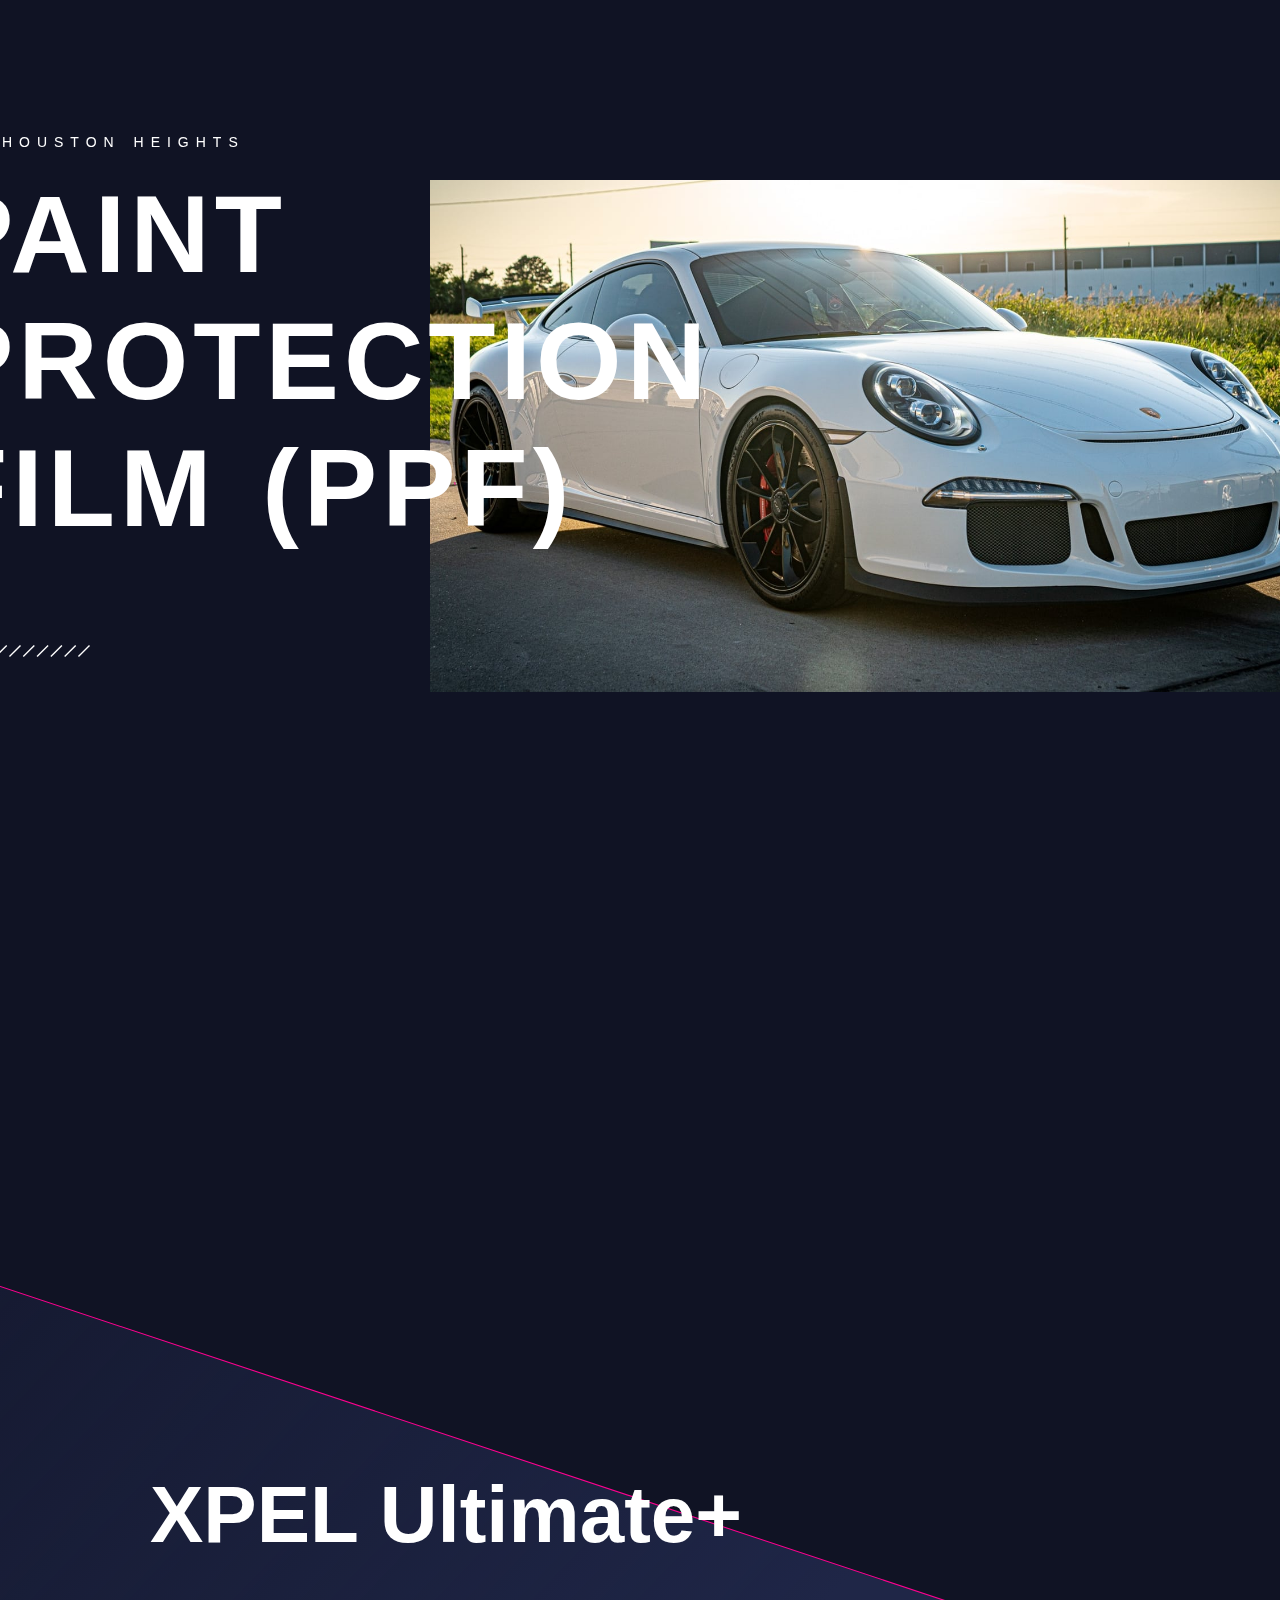
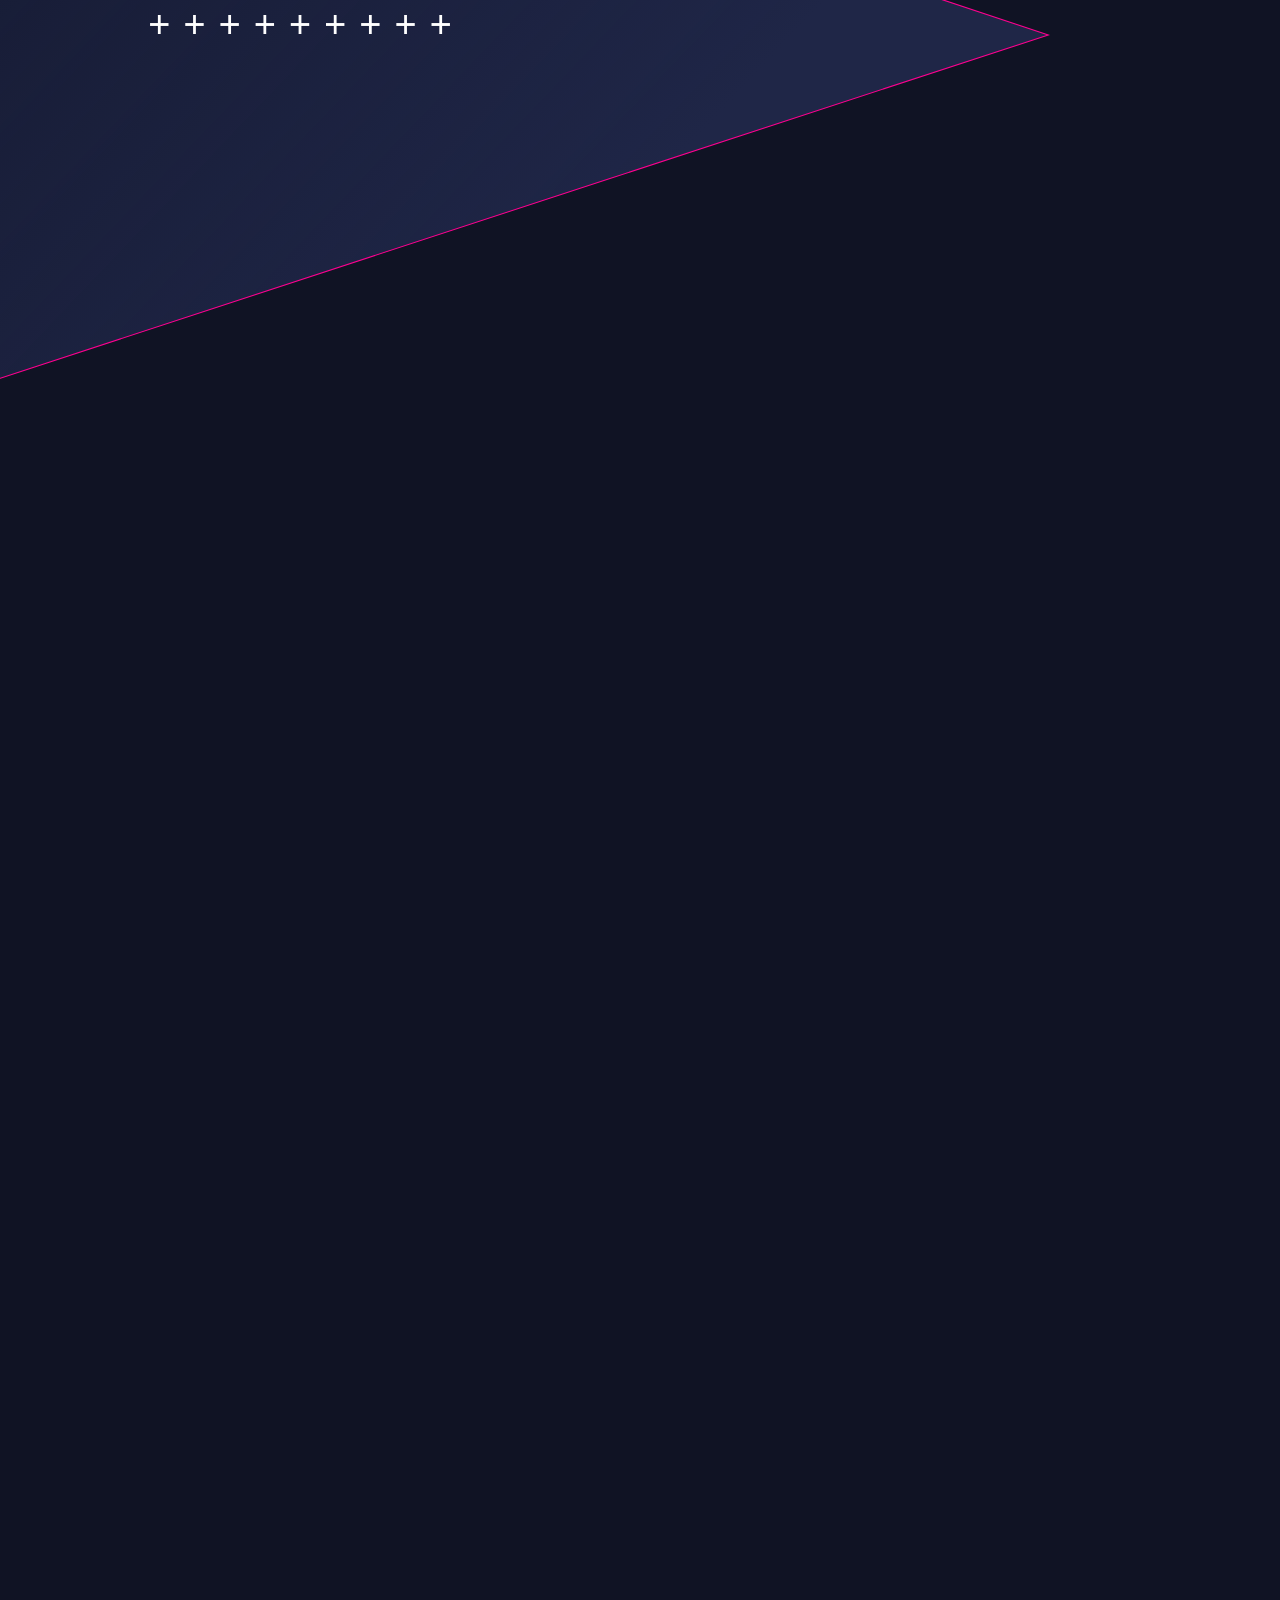
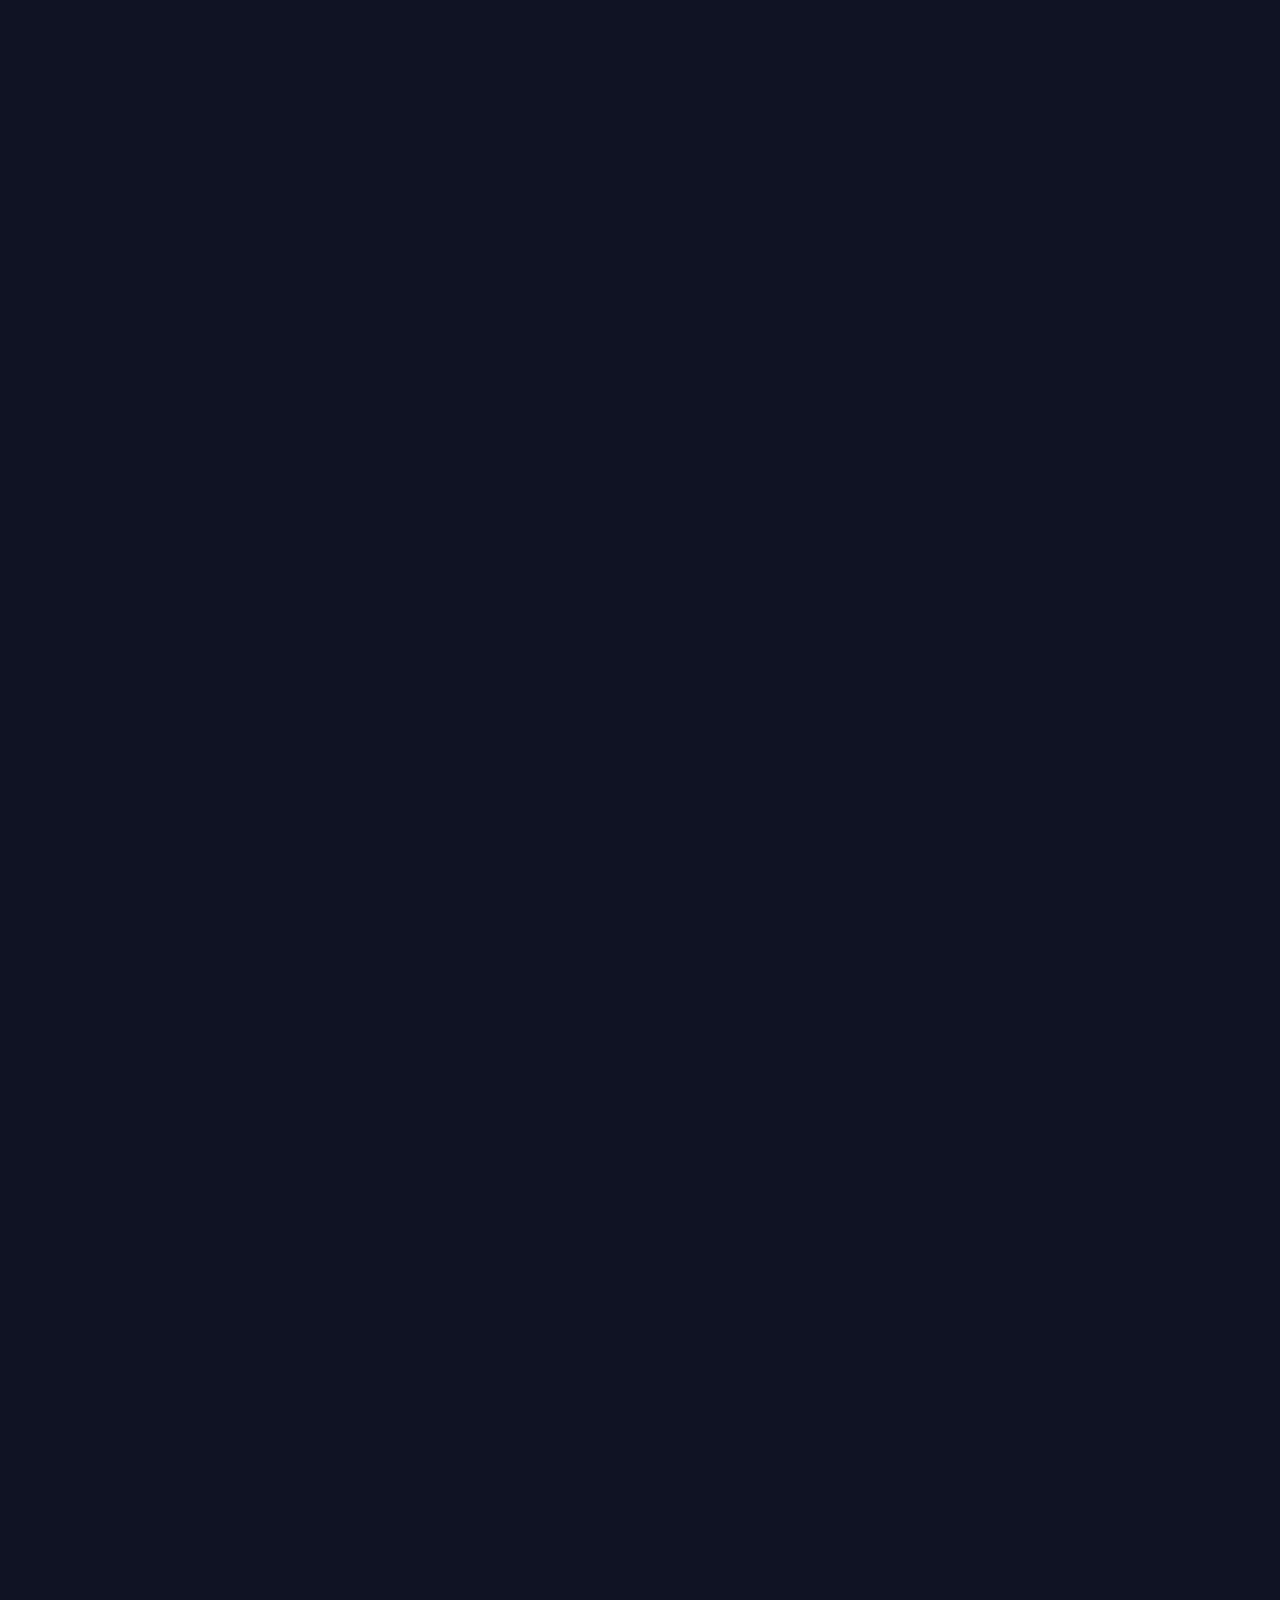
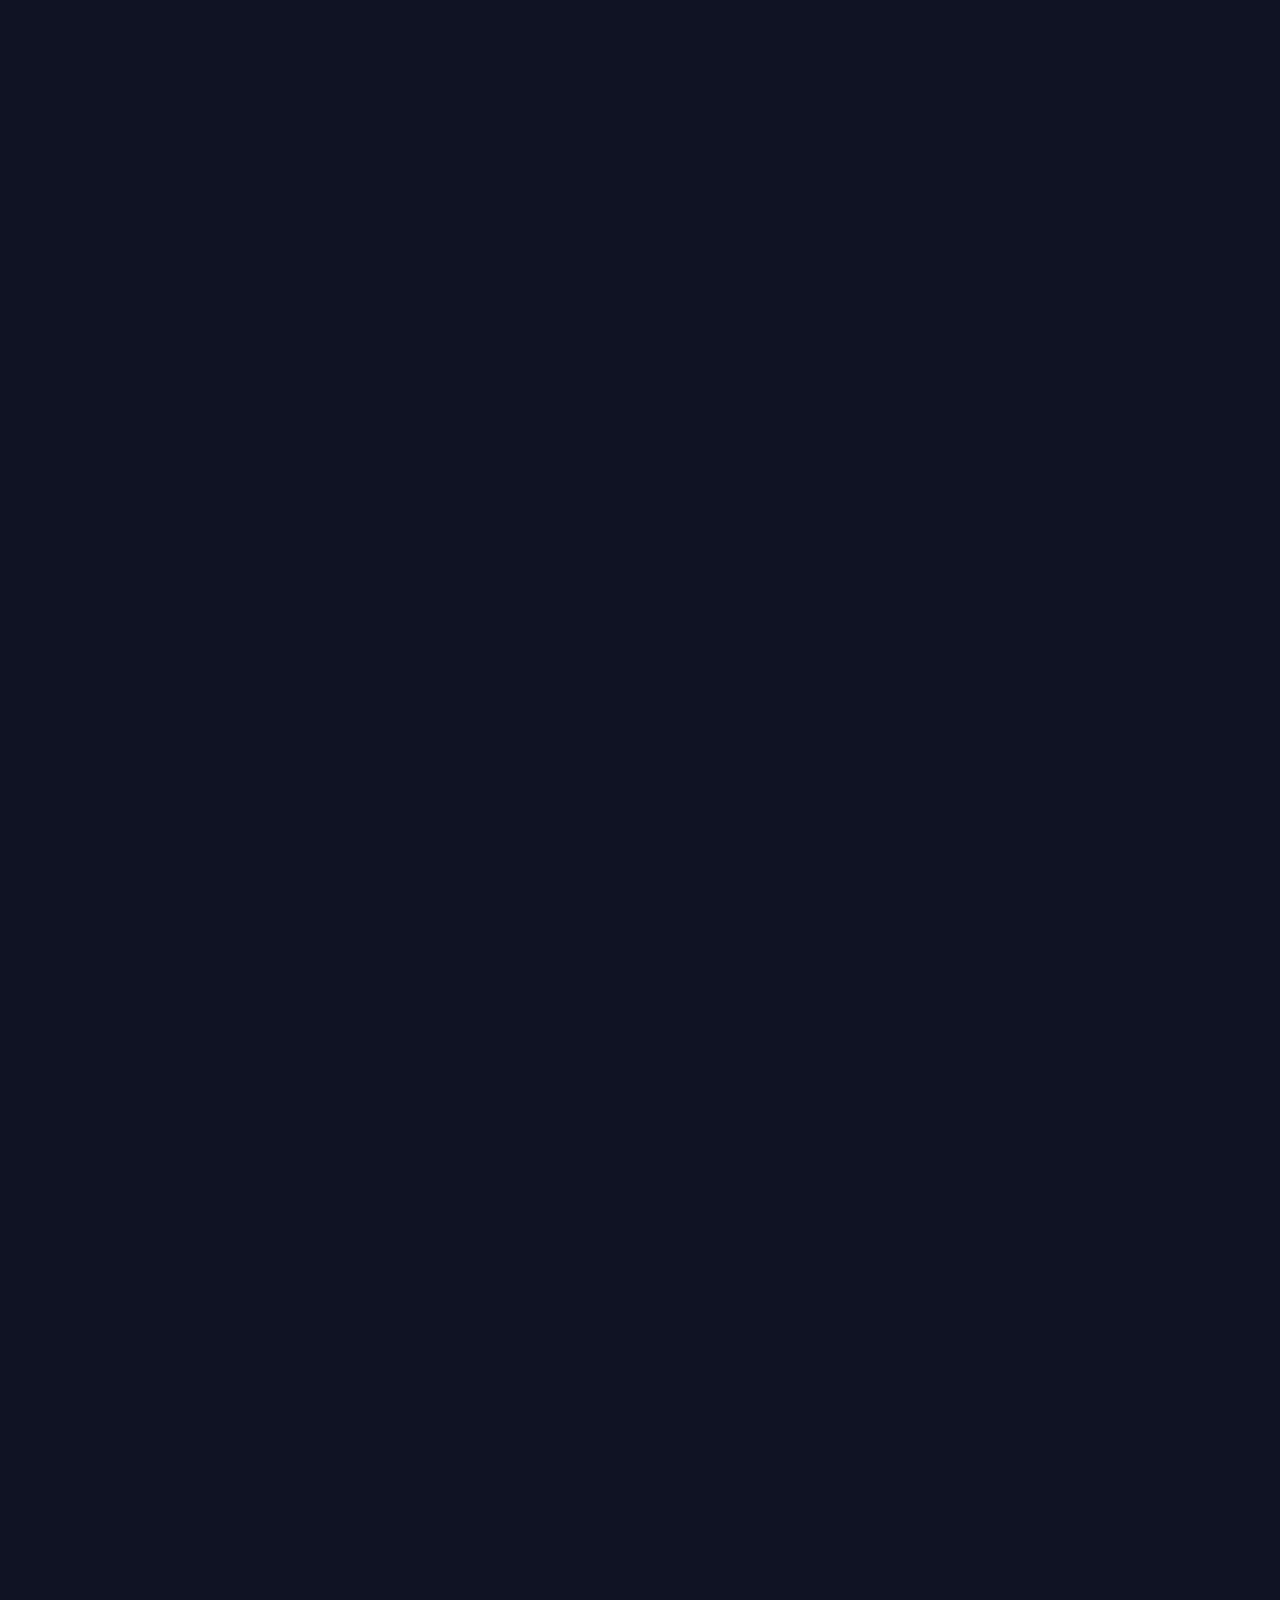
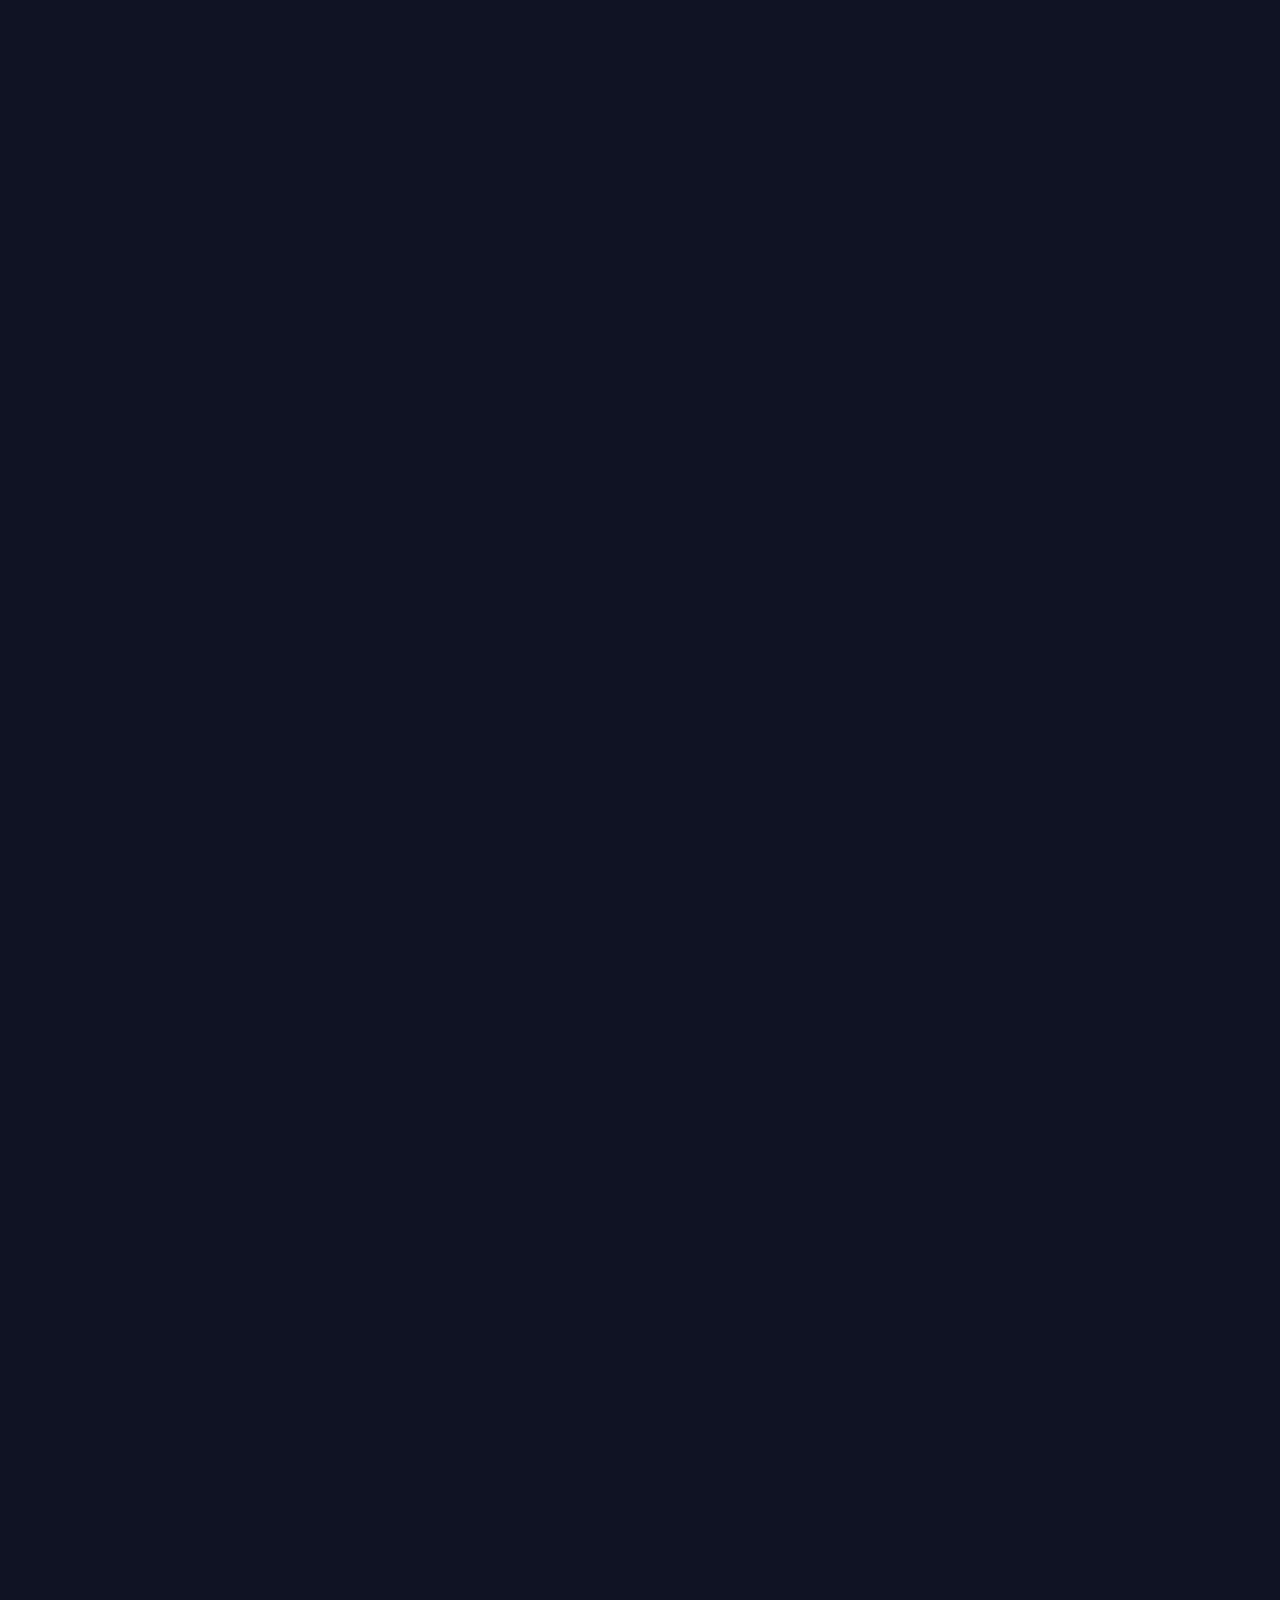
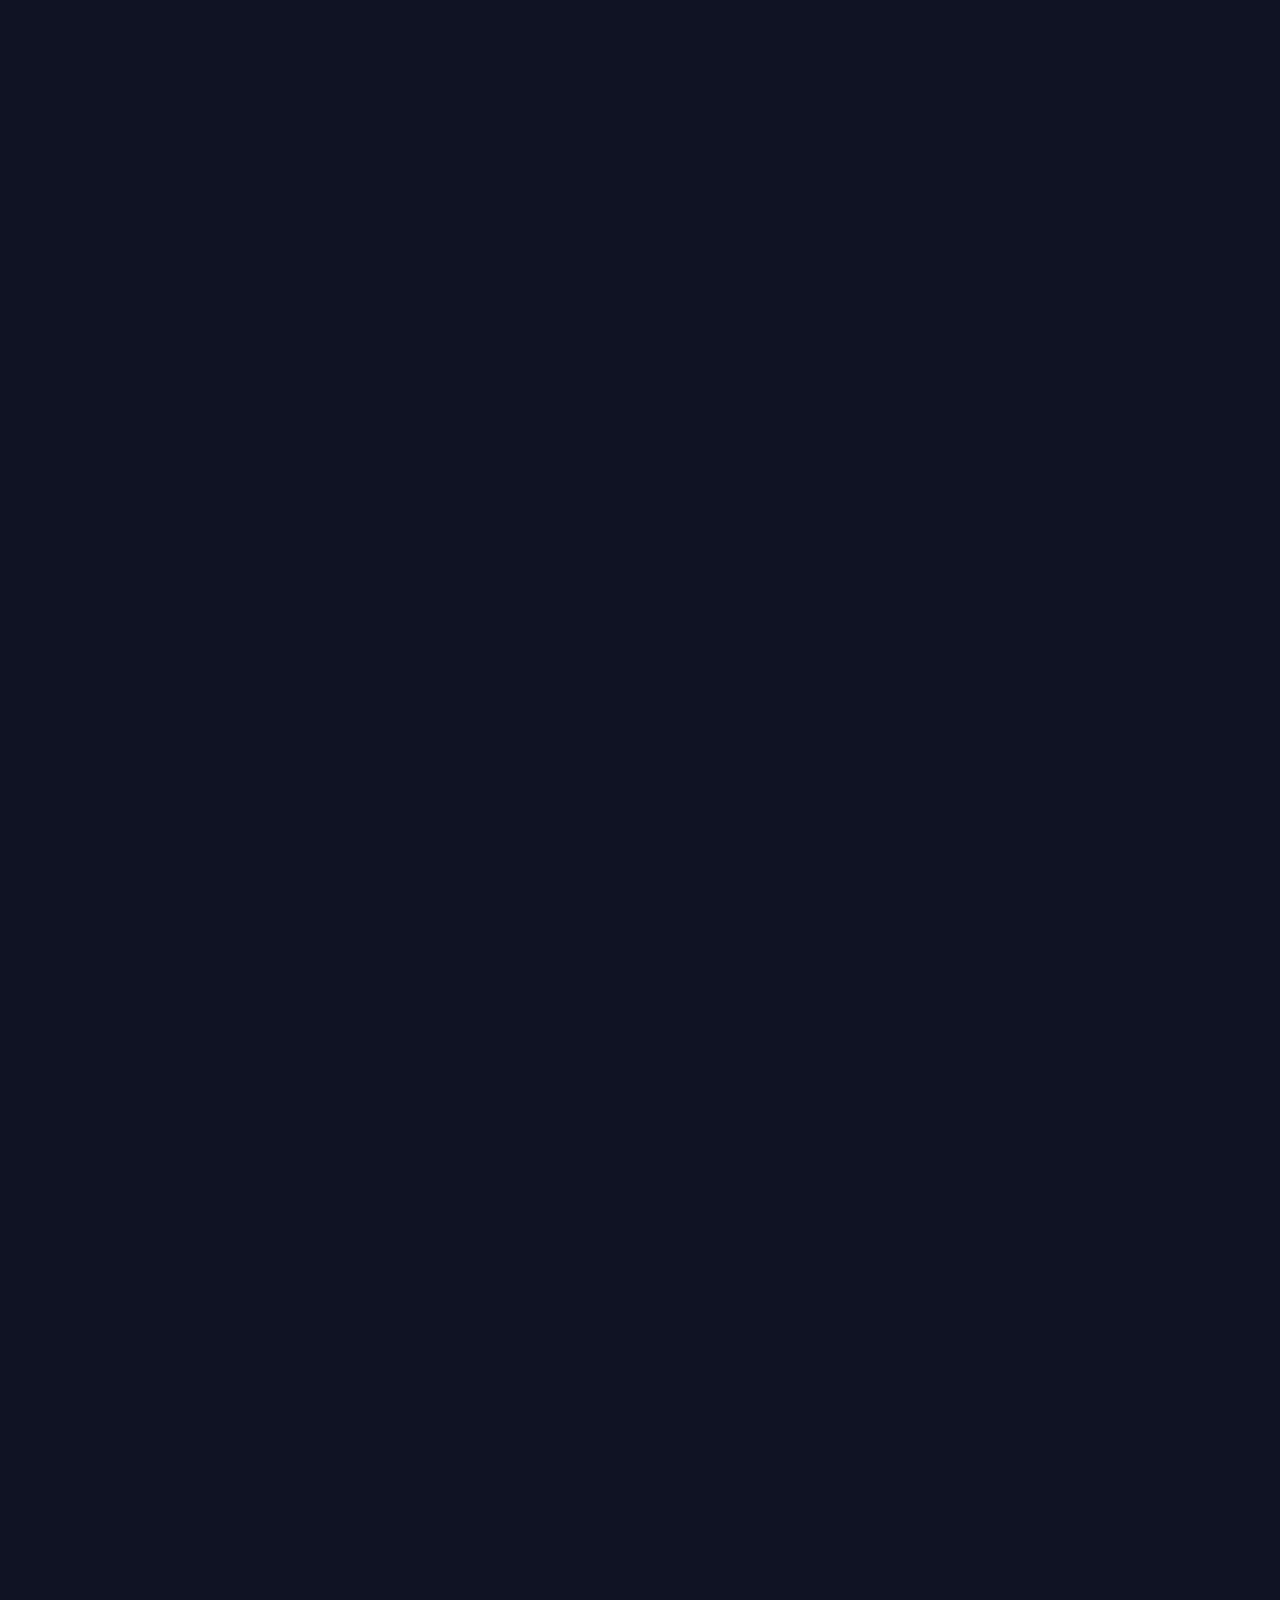
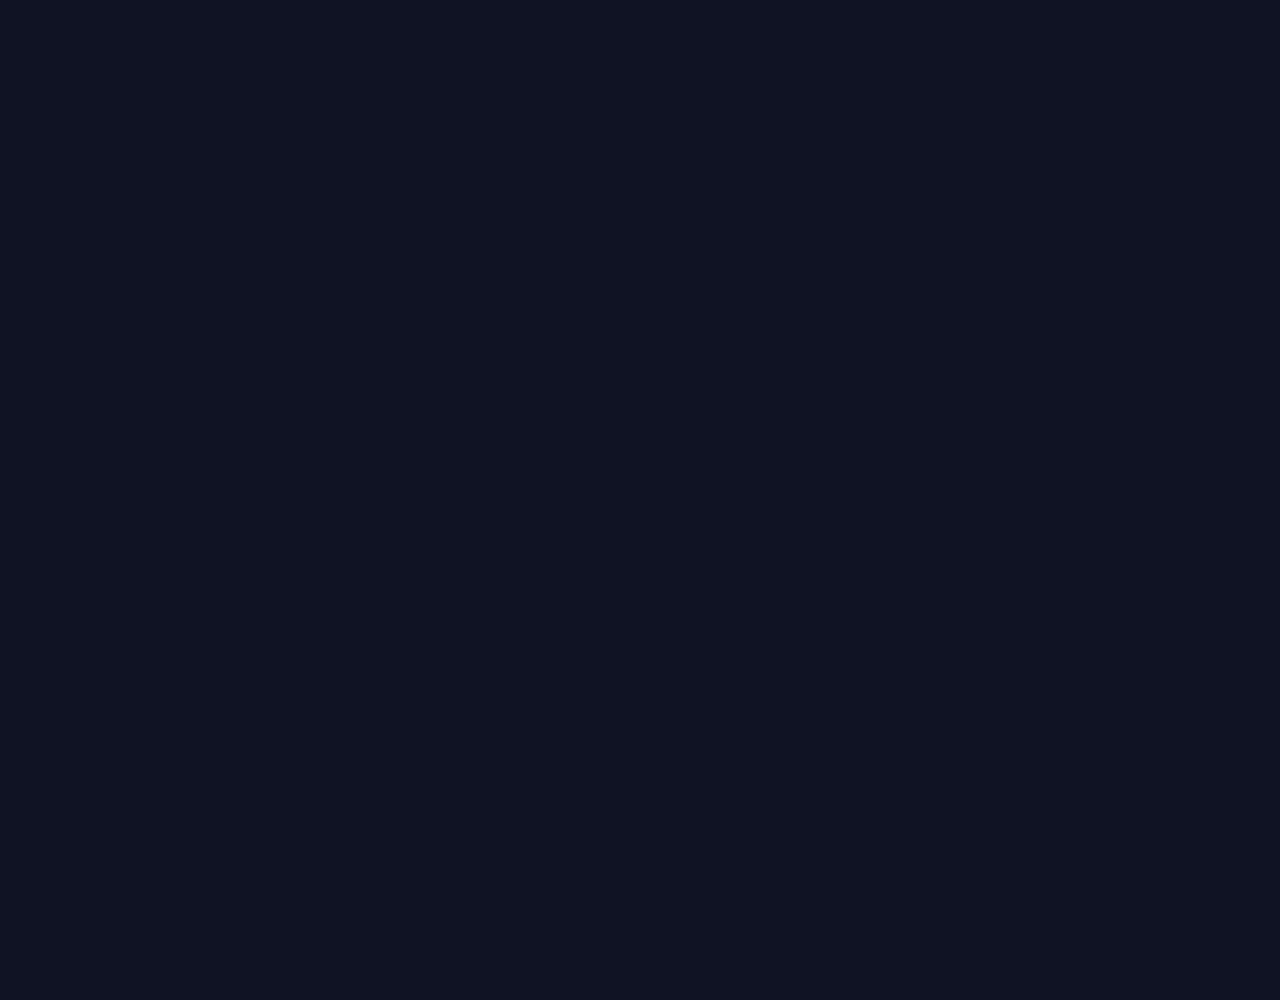
<file: index.html>
<!DOCTYPE html>
<html lang="en">
  <head>
    <meta charset="UTF-8" />
    <meta name="viewport" content="width=device-width, initial-scale=1.0" />
    <title>Scroll SVG Path</title>
    <link rel="stylesheet" href="/css/style.css"/>
  </head>
  <body>
    <section class="banner">
      <div class="container" id="fixed-banner">
        <div class="banner-area">
          <div class="left-side">
            <div id="text-title">
              <h1>The Houston Heights</h1>
              <h2>Paint Protection Film (PPF)</h2>
            </div>
            <div>
              <img src="svg/bottom-icon.svg" alt="">
            </div>
            <div id="text-para">
              <h4><span>PPF</span> is an <span>invisible</span>, <span>self healing layer</span> of <span>protection</span> between your cars <span>paint</span> and things that can damage it, providing you with <span>peace of mind</span> on the open road</h4>
            </div>
          </div>
          <div class="right-side" id="image-svg-area">
            <div class="right-svg" id="car-svg">
              <svg
                xmlns="http://www.w3.org/2000/svg"
                xmlns:xlink="http://www.w3.org/1999/xlink"
                viewBox="0 0 1920 1080"
                width="1920"
                height="1080"
                preserveAspectRatio="xMidYMid meet"
                style="width: 100%; height: 100%; content-visibility: visible"
              >
                <defs>
                  <clipPath id="__lottie_element_4">
                    <rect width="1920" height="1080" x="0" y="0"></rect>
                  </clipPath>
                </defs>
                <g clip-path="url(#__lottie_element_4)">
                  <g
                    transform="matrix(1,0,0,1,960,540)"
                    opacity="1"
                    style="display: block"
                  >
                    <g
                      id="Ax"
                      opacity="1"
                      transform="matrix(1,0,0,1,0.27900001406669617,0.2849999964237213)"
                    >
                      <path
                        stroke-linecap="butt"
                        stroke-linejoin="miter"
                        fill-opacity="0"
                        stroke-miterlimit="4"
                        stroke="rgb(255,1,144)"
                        stroke-opacity="1"
                        stroke-width="2"
                        d="M-907.4979858398438,73.00700378417969 C-907.6430053710938,71.35900115966797 -907.7919921875,69.58599853515625 -907.9439697265625,67.69999694824219"
                      ></path>
                    </g>
                  </g>
                  <g
                    transform="matrix(1,0,0,1,961.5,540)"
                    opacity="1"
                    style="display: block"
                  >
                    <g id="Bx" opacity="1" transform="matrix(1,0,0,1,0,0)">
                      <path
                        stroke-linecap="butt"
                        stroke-linejoin="miter"
                        fill-opacity="0"
                        stroke-miterlimit="4"
                        stroke="rgb(255,1,144)"
                        stroke-opacity="1"
                        stroke-width="2"
                        d="M0 0"
                      ></path>
                    </g>
                  </g>
                  <g
                    transform="matrix(1,0,0,1,960,540)"
                    opacity="1"
                    style="display: block"
                  >
                    <g id="Cx" opacity="1" transform="matrix(1,0,0,1,0,0)">
                      <path
                        stroke-linecap="butt"
                        stroke-linejoin="miter"
                        fill-opacity="0"
                        stroke-miterlimit="4"
                        stroke="rgb(255,1,144)"
                        stroke-opacity="1"
                        stroke-width="2"
                        d="M0 0"
                      ></path>
                    </g>
                  </g>
                  <g
                    transform="matrix(1,0,0,1,960,540)"
                    opacity="1"
                    style="display: block"
                  >
                    <g id="Dx" opacity="1" transform="matrix(1,0,0,1,0,0)">
                      <path
                        stroke-linecap="butt"
                        stroke-linejoin="miter"
                        fill-opacity="0"
                        stroke-miterlimit="4"
                        stroke="rgb(255,1,144)"
                        stroke-opacity="1"
                        stroke-width="2"
                        d="M0 0"
                      ></path>
                    </g>
                  </g>
                  <g
                    transform="matrix(1,0,0,1,960,540)"
                    opacity="1"
                    style="display: block"
                  >
                    <g id="Ex" opacity="1" transform="matrix(1,0,0,1,0,0)">
                      <path
                        stroke-linecap="butt"
                        stroke-linejoin="miter"
                        fill-opacity="0"
                        stroke-miterlimit="4"
                        stroke="rgb(255,1,144)"
                        stroke-opacity="1"
                        stroke-width="2"
                        d="M0 0"
                      ></path>
                    </g>
                    <g id="Ey" opacity="1" transform="matrix(1,0,0,1,0,0)">
                      <path
                        stroke-linecap="butt"
                        stroke-linejoin="miter"
                        fill-opacity="0"
                        stroke-miterlimit="4"
                        stroke="rgb(255,1,144)"
                        stroke-opacity="1"
                        stroke-width="2"
                        d="M0 0"
                      ></path>
                    </g>
                  </g>
                  <g
                    transform="matrix(1,0,0,1,960,540)"
                    opacity="1"
                    style="display: block"
                  >
                    <g id="Fx" opacity="1" transform="matrix(1,0,0,1,0,0)">
                      <path
                        stroke-linecap="butt"
                        stroke-linejoin="miter"
                        fill-opacity="0"
                        stroke-miterlimit="4"
                        stroke="rgb(255,1,144)"
                        stroke-opacity="1"
                        stroke-width="2"
                        d="M0 0"
                      ></path>
                    </g>
                  </g>
                  <g
                    transform="matrix(1,0,0,1,960,540)"
                    opacity="1"
                    style="display: block"
                  >
                    <g id="Gx" opacity="1" transform="matrix(1,0,0,1,0,0)">
                      <path
                        stroke-linecap="butt"
                        stroke-linejoin="miter"
                        fill-opacity="0"
                        stroke-miterlimit="4"
                        stroke="rgb(255,1,144)"
                        stroke-opacity="1"
                        stroke-width="2"
                        d="M0 0"
                      ></path>
                    </g>
                  </g>
                  <g
                    transform="matrix(1,0,0,1,960,540)"
                    opacity="1"
                    style="display: block"
                  >
                    <g id="Hx" opacity="1" transform="matrix(1,0,0,1,0,0)">
                      <path
                        stroke-linecap="butt"
                        stroke-linejoin="miter"
                        fill-opacity="0"
                        stroke-miterlimit="4"
                        stroke="rgb(255,1,144)"
                        stroke-opacity="1"
                        stroke-width="2"
                        d="M0 0"
                      ></path>
                    </g>
                    <g id="Hy" opacity="1" transform="matrix(1,0,0,1,0,0)">
                      <path
                        stroke-linecap="butt"
                        stroke-linejoin="miter"
                        fill-opacity="0"
                        stroke-miterlimit="4"
                        stroke="rgb(255,1,144)"
                        stroke-opacity="1"
                        stroke-width="2"
                        d="M0 0"
                      ></path>
                    </g>
                  </g>
                  <g
                    transform="matrix(1,0,0,1,960,540)"
                    opacity="1"
                    style="display: block"
                  >
                    <g id="Ix" opacity="1" transform="matrix(1,0,0,1,0,0)">
                      <path
                        stroke-linecap="butt"
                        stroke-linejoin="miter"
                        fill-opacity="0"
                        stroke-miterlimit="4"
                        stroke="rgb(255,1,144)"
                        stroke-opacity="1"
                        stroke-width="2"
                        d="M0 0"
                      ></path>
                    </g>
                  </g>
                  <g
                    transform="matrix(1,0,0,1,960,540)"
                    opacity="1"
                    style="display: block"
                  >
                    <g id="Jx" opacity="1" transform="matrix(1,0,0,1,0,0)">
                      <path
                        stroke-linecap="butt"
                        stroke-linejoin="miter"
                        fill-opacity="0"
                        stroke-miterlimit="4"
                        stroke="rgb(255,1,144)"
                        stroke-opacity="1"
                        stroke-width="2"
                        d="M0 0"
                      ></path>
                    </g>
                  </g>
                  <g
                    transform="matrix(1,0,0,1,960,540)"
                    opacity="1"
                    style="display: block"
                  >
                    <g id="Kx" opacity="1" transform="matrix(1,0,0,1,0,0)">
                      <path
                        stroke-linecap="butt"
                        stroke-linejoin="miter"
                        fill-opacity="0"
                        stroke-miterlimit="4"
                        stroke="rgb(255,1,144)"
                        stroke-opacity="1"
                        stroke-width="2"
                        d="M0 0"
                      ></path>
                    </g>
                  </g>
                  <g
                    transform="matrix(1,0,0,1,960,540)"
                    opacity="1"
                    style="display: block"
                  >
                    <g id="Lx" opacity="1" transform="matrix(1,0,0,1,0,0)">
                      <path
                        stroke-linecap="butt"
                        stroke-linejoin="miter"
                        fill-opacity="0"
                        stroke-miterlimit="4"
                        stroke="rgb(255,1,144)"
                        stroke-opacity="1"
                        stroke-width="2"
                        d="M0 0"
                      ></path>
                    </g>
                  </g>
                  <g
                    transform="matrix(1,0,0,1,960,540)"
                    opacity="1"
                    style="display: block"
                  >
                    <g id="Mx" opacity="1" transform="matrix(1,0,0,1,0,0)">
                      <path
                        stroke-linecap="butt"
                        stroke-linejoin="miter"
                        fill-opacity="0"
                        stroke-miterlimit="4"
                        stroke="rgb(255,1,144)"
                        stroke-opacity="1"
                        stroke-width="2"
                        d="M0 0"
                      ></path>
                    </g>
                  </g>
                  <g
                    transform="matrix(1,0,0,1,960,540)"
                    opacity="1"
                    style="display: block"
                  >
                    <g id="Nx" opacity="1" transform="matrix(1,0,0,1,0,0)">
                      <path
                        stroke-linecap="butt"
                        stroke-linejoin="miter"
                        fill-opacity="0"
                        stroke-miterlimit="4"
                        stroke="rgb(255,1,144)"
                        stroke-opacity="1"
                        stroke-width="2"
                        d="M0 0"
                      ></path>
                    </g>
                  </g>
                  <g
                    transform="matrix(1,0,0,1,960,540)"
                    opacity="1"
                    style="display: block"
                  >
                    <g id="Ox" opacity="1" transform="matrix(1,0,0,1,0,0)">
                      <path
                        stroke-linecap="butt"
                        stroke-linejoin="miter"
                        fill-opacity="0"
                        stroke-miterlimit="4"
                        stroke="rgb(255,1,144)"
                        stroke-opacity="1"
                        stroke-width="2"
                        d="M0 0"
                      ></path>
                    </g>
                  </g>
                  <g
                    transform="matrix(1,0,0,1,960,540)"
                    opacity="1"
                    style="display: block"
                  >
                    <g id="Px" opacity="1" transform="matrix(1,0,0,1,0,0)">
                      <path
                        stroke-linecap="butt"
                        stroke-linejoin="miter"
                        fill-opacity="0"
                        stroke-miterlimit="4"
                        stroke="rgb(255,1,144)"
                        stroke-opacity="1"
                        stroke-width="2"
                        d="M0 0"
                      ></path>
                    </g>
                    <g id="Py" opacity="1" transform="matrix(1,0,0,1,0,0)">
                      <path
                        stroke-linecap="butt"
                        stroke-linejoin="miter"
                        fill-opacity="0"
                        stroke-miterlimit="4"
                        stroke="rgb(255,1,144)"
                        stroke-opacity="1"
                        stroke-width="2"
                        d="M0 0"
                      ></path>
                    </g>
                    <g id="Pz" opacity="1" transform="matrix(1,0,0,1,0,0)">
                      <path
                        stroke-linecap="butt"
                        stroke-linejoin="miter"
                        fill-opacity="0"
                        stroke-miterlimit="4"
                        stroke="rgb(255,1,144)"
                        stroke-opacity="1"
                        stroke-width="2"
                        d="M0 0"
                      ></path>
                    </g>
                    <g id="Pxx" opacity="1" transform="matrix(1,0,0,1,0,0)">
                      <path
                        stroke-linecap="butt"
                        stroke-linejoin="miter"
                        fill-opacity="0"
                        stroke-miterlimit="4"
                        stroke="rgb(255,1,144)"
                        stroke-opacity="1"
                        stroke-width="2"
                        d="M0 0"
                      ></path>
                    </g>
                  </g>
                  <g
                    transform="matrix(1,0,0,1,960,540)"
                    opacity="1"
                    style="display: block"
                  >
                    <g id="Qx" opacity="1" transform="matrix(1,0,0,1,0,0)">
                      <path
                        stroke-linecap="butt"
                        stroke-linejoin="miter"
                        fill-opacity="0"
                        stroke-miterlimit="4"
                        stroke="rgb(255,1,144)"
                        stroke-opacity="1"
                        stroke-width="2"
                        d="M0 0"
                      ></path>
                    </g>
                  </g>
                  <g
                    transform="matrix(1,0,0,1,960,540)"
                    opacity="1"
                    style="display: block"
                  >
                    <g id="Rx" opacity="1" transform="matrix(1,0,0,1,0,0)">
                      <path
                        stroke-linecap="butt"
                        stroke-linejoin="miter"
                        fill-opacity="0"
                        stroke-miterlimit="4"
                        stroke="rgb(255,1,144)"
                        stroke-opacity="1"
                        stroke-width="2"
                        d="M0 0"
                      ></path>
                    </g>
                  </g>
                  <g
                    transform="matrix(1,0,0,1,960,540)"
                    opacity="1"
                    style="display: block"
                  >
                    <g id="Sx" opacity="1" transform="matrix(1,0,0,1,0,0)">
                      <path
                        stroke-linecap="butt"
                        stroke-linejoin="miter"
                        fill-opacity="0"
                        stroke-miterlimit="4"
                        stroke="rgb(255,1,144)"
                        stroke-opacity="1"
                        stroke-width="2"
                        d="M0 0"
                      ></path>
                    </g>
                    <g opacity="1" transform="matrix(1,0,0,1,0,0)">
                      <path
                        stroke-linecap="butt"
                        stroke-linejoin="miter"
                        fill-opacity="0"
                        stroke-miterlimit="4"
                        stroke="rgb(255,1,144)"
                        stroke-opacity="1"
                        stroke-width="2"
                        d="M0 0"
                      ></path>
                    </g>
                  </g>
                  <g
                    transform="matrix(1,0,0,1,960,540)"
                    opacity="1"
                    style="display: block"
                  >
                    <g id="Tx" opacity="1" transform="matrix(1,0,0,1,0,0)">
                      <path
                        stroke-linecap="butt"
                        stroke-linejoin="miter"
                        fill-opacity="0"
                        stroke-miterlimit="4"
                        stroke="rgb(255,1,144)"
                        stroke-opacity="1"
                        stroke-width="2"
                        d="M0 0"
                      ></path>
                    </g>
                    <g id="Ty" opacity="1" transform="matrix(1,0,0,1,0,0)">
                      <path
                        stroke-linecap="butt"
                        stroke-linejoin="miter"
                        fill-opacity="0"
                        stroke-miterlimit="4"
                        stroke="rgb(255,1,144)"
                        stroke-opacity="1"
                        stroke-width="2"
                        d="M0 0"
                      ></path>
                    </g>
                  </g>
                  <g
                    transform="matrix(1,0,0,1,960,540)"
                    opacity="1"
                    style="display: block"
                  >
                    <g id="Ux" opacity="1" transform="matrix(1,0,0,1,0,0)">
                      <path
                        stroke-linecap="butt"
                        stroke-linejoin="miter"
                        fill-opacity="0"
                        stroke-miterlimit="4"
                        stroke="rgb(255,1,144)"
                        stroke-opacity="1"
                        stroke-width="2"
                        d="M0 0"
                      ></path>
                    </g>
                  </g>
                  <g
                    transform="matrix(1,0,0,1,960,540)"
                    opacity="1"
                    style="display: block"
                  >
                    <g id="Vx" opacity="1" transform="matrix(1,0,0,1,0,0)">
                      <path
                        stroke-linecap="butt"
                        stroke-linejoin="miter"
                        fill-opacity="0"
                        stroke-miterlimit="4"
                        stroke="rgb(255,1,144)"
                        stroke-opacity="1"
                        stroke-width="2"
                        d="M0 0"
                      ></path>
                    </g>
                    <g id="Vy" opacity="1" transform="matrix(1,0,0,1,0,0)">
                      <path
                        stroke-linecap="butt"
                        stroke-linejoin="miter"
                        fill-opacity="0"
                        stroke-miterlimit="4"
                        stroke="rgb(255,1,144)"
                        stroke-opacity="1"
                        stroke-width="2"
                        d="M0 0"
                      ></path>
                    </g>
                  </g>
                  <g
                    transform="matrix(1,0,0,1,960,540)"
                    opacity="1"
                    style="display: block"
                  >
                    <g id="Wx" opacity="1" transform="matrix(1,0,0,1,0,0)">
                      <path
                        stroke-linecap="butt"
                        stroke-linejoin="miter"
                        fill-opacity="0"
                        stroke-miterlimit="4"
                        stroke="rgb(255,1,144)"
                        stroke-opacity="1"
                        stroke-width="2"
                        d="M0 0"
                      ></path>
                    </g>
                    <g id="Wy" opacity="1" transform="matrix(1,0,0,1,0,0)">
                      <path
                        stroke-linecap="butt"
                        stroke-linejoin="miter"
                        fill-opacity="0"
                        stroke-miterlimit="4"
                        stroke="rgb(255,1,144)"
                        stroke-opacity="1"
                        stroke-width="2"
                        d="M0 0"
                      ></path>
                    </g>
                  </g>
                  <g
                    transform="matrix(1,0,0,1,960,540)"
                    opacity="1"
                    style="display: block"
                  >
                    <g id="Xx" opacity="1" transform="matrix(1,0,0,1,0,0)">
                      <path
                        stroke-linecap="butt"
                        stroke-linejoin="miter"
                        fill-opacity="0"
                        stroke-miterlimit="4"
                        stroke="rgb(255,1,144)"
                        stroke-opacity="1"
                        stroke-width="2"
                        d="M0 0"
                      ></path>
                    </g>
                  </g>
                  <g
                    transform="matrix(1,0,0,1,960,540)"
                    opacity="1"
                    style="display: block"
                  >
                    <g id="Yx" opacity="1" transform="matrix(1,0,0,1,0,0)">
                      <path
                        stroke-linecap="butt"
                        stroke-linejoin="miter"
                        fill-opacity="0"
                        stroke-miterlimit="4"
                        stroke="rgb(255,1,144)"
                        stroke-opacity="1"
                        stroke-width="2"
                        d="M0 0"
                      ></path>
                    </g>
                  </g>
                  <g
                    transform="matrix(1,0,0,1,960,540)"
                    opacity="1"
                    style="display: block"
                  >
                    <g id="Zx"
                      opacity="1"
                      transform="matrix(1.1592857837677002,-0.02985079027712345,0.026056600734591484,1.011934518814087,-858.573974609375,47.224998474121094)"
                    >
                      <path
                        stroke-linecap="butt"
                        stroke-linejoin="miter"
                        fill-opacity="0"
                        stroke-miterlimit="4"
                        stroke="rgb(255,1,144)"
                        stroke-opacity="1"
                        stroke-width="2"
                        d="M0 0"
                      ></path>
                    </g>
                  </g>
                  <g
                    transform="matrix(1,0,0,1,959.5,540)"
                    opacity="1"
                    style="display: block"
                  >
                    <g id="AAx" opacity="1" transform="matrix(1,0,0,1,0,0)">
                      <path
                        stroke-linecap="butt"
                        stroke-linejoin="miter"
                        fill-opacity="0"
                        stroke-miterlimit="4"
                        stroke="rgb(255,1,144)"
                        stroke-opacity="1"
                        stroke-width="2"
                        d="M0 0"
                      ></path>
                    </g>
                  </g>
                  <g
                    transform="matrix(0.9758129119873047,-0.03581554442644119,0.036567822098731995,0.9963091611862183,952,532)"
                    opacity="1"
                    style="display: block"
                  >
                    <g id="ABx"
                      opacity="1"
                      transform="matrix(1.0169899463653564,0,0,0.9665799736976624,-225.33200073242188,149.98199462890625)"
                    >
                      <path
                        stroke-linecap="butt"
                        stroke-linejoin="miter"
                        fill-opacity="0"
                        stroke-miterlimit="4"
                        stroke="rgb(255,1,144)"
                        stroke-opacity="1"
                        stroke-width="2"
                        d="M0 0"
                      ></path>
                    </g>
                  </g>
                </g>
              </svg>
            </div>
            <div class="right-img" id="car-img">
              <img src="/img/car.jpeg" alt="">
            </div>
          </div>
        </div>
      </div>
    </section>
    <section class="layers" id="fixed-layers">
      <div class="">
        <div class="layer-1">
          <div class="layer-1-left">
            <img src="svg/layar-1.svg" alt="">
            <div class="layer-1-left-text-area">
              <h1>XPEL Ultimate+</h1>
              <img src="svg/plus-plus.svg" alt="">
            </div>
          </div>
          <div>

          </div>
        </div>
      </div>
    </section>
    <div class="scroll-content">
      <!-- Add extra content to enable scrolling -->
      <div style="height: 9700px"></div>
    </div>
    <script src="js/car-svg.js"></script>
    <script src="js/opacity.js"></script>
    <script src="/js/layers.js"></script>
  </body>
</html>
</file>
<file: css/style.css>
body {
  margin: 0;
  font-family: Arial, sans-serif;
  background-color: #101324;
}

.banner{
  display: flex;
  justify-content: center;
  align-items: center;
  height: 100vh;
}

.container{
  width: 1400px;
  margin: auto;
  position: relative;
}

#fixed-banner {
  position: fixed;
}

.banner-area{
  display: flex;
  height: 650px;
}

.left-side{
  width: 30%;
  
}

.left-side img{
  width: 150px;
}

.right-side{
  width: 70%;
  z-index: -10;
  overflow: hidden;
}
.right-img{
  display: flex;
  justify-content: center;
  align-items: center;
}
.right-img img{
  position: absolute;
  top: 0;
  right: 0;
  width: 65%;
  z-index: -15;
  margin-left: -20px !important;
  margin-top: 55px;
  
}

.right-svg svg{
  position: absolute;
  top: 0;
  right: 0;
  width: 65% !important;
  height: 100%;
  z-index: -10;
}

.left-side h1{
  font-size: 14px;
  color: white;
  font-weight: 100;
  text-transform: uppercase;
  word-spacing: 2px;
  letter-spacing: 7px;
}

.left-side h2{
  font-size: 110px;
  color: white;
  text-transform: uppercase;
  word-spacing: 10px;
  letter-spacing: 5px;
  font-weight: bolder;
  margin-top: 20px;
  width: 800px;
}

.left-side h4{
  position: absolute;
  top: 0;
  left: 0;
  font-size: 40px;
  max-width: 765px;
  color: #666975;
  margin-top: 10%;
  font-weight: normal;
  transition: opacity 0.5s ease; /* Smooth transition */
}
.left-side h4 span{
  font-weight: normal;
  font-size: 40px;
  max-width: 765px;
  color: rgba(255, 255, 255, 0.904);
  margin-top: 10%;
  font-weight: normal;
  transition: opacity 0.5s ease; /* Smooth transition */
}

.layer-1, svg .layer-2, svg .layer-3 svg{
  width: 2200px;
  margin-left: -1150px;
  margin-bottom: -200px !important;
}

/* 2nd section */


#fixed-layers {
  position: fixed;
  bottom: -100%; /* Start off-screen */
  width: 100%;
  transition: bottom 0.2s ease-in-out; /* Smooth transition */
}

#fixed-layers.show {
  bottom: 0%; /* Initial move into view */
}

#fixed-layers.stepOne {
  bottom: 5%; /* Move further */
}

#fixed-layers.stepTwo {
  bottom: 15%; /* Final position */
}

#fixed-layers.stepThree {
  bottom: 25%; /* Final position */
}

#fixed-layers.stepFour {
  bottom: 35%; /* Final position */
}


/* layer-1-left */

.layer-1-left{
  position: relative;
}
.layer-1-left .layer-1-left-text-area{
  margin-left: 1300px;
  position: absolute;
  top: 20%;
}

.layer-1-left .layer-1-left-text-area h1{
  color: white;
  font-size: 80px;
}
.layer-1-left .layer-1-left-text-area img{
  width: 300px;
}
</file>
